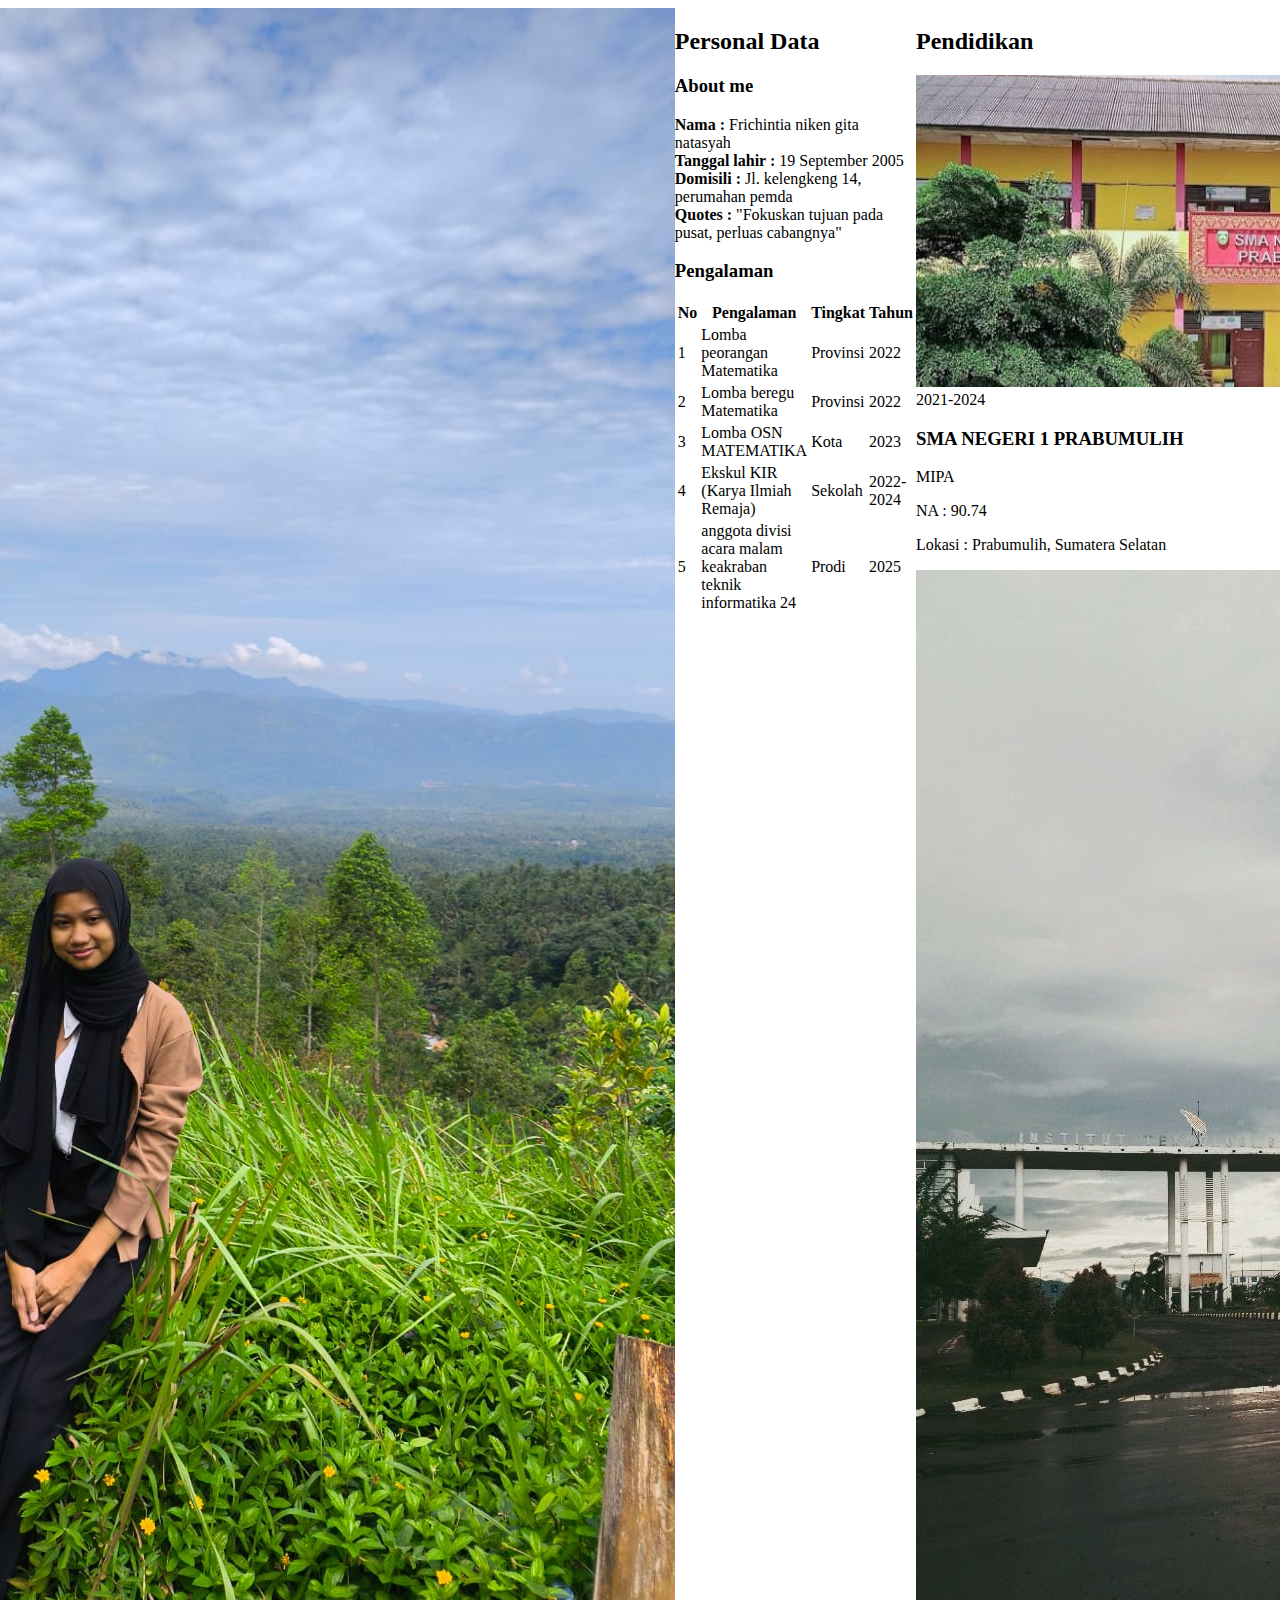
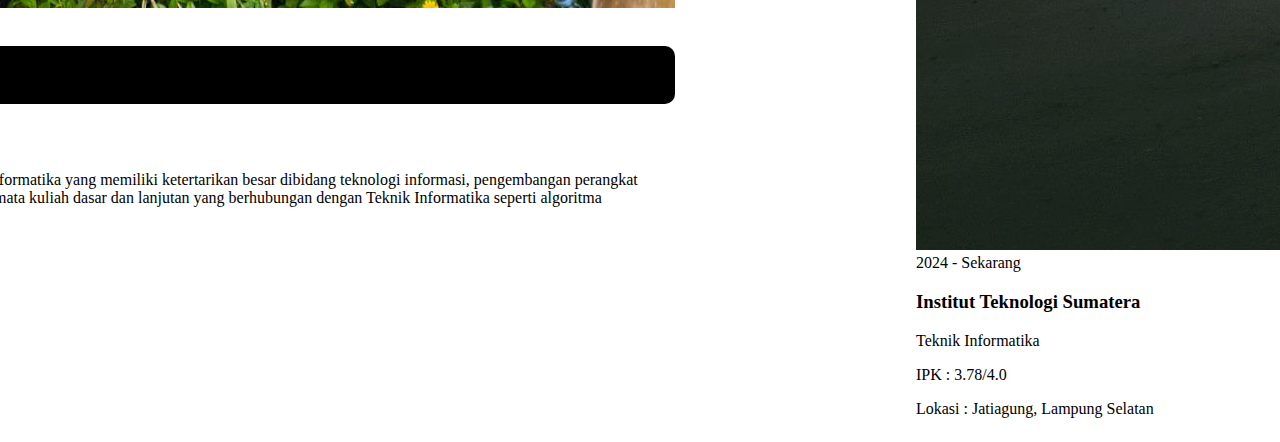
<file: dashboard.html>
<!DOCTYPE html>
<html lang="en">
<head>
    <meta charset="UTF-8">
    <meta name="viewport" content="width=device-width, initial-scale=1.0">
    <title>Frichintia niken g.n.</title>
    <!-- Font Awesome -->
    <link rel="stylesheet" href="https://cdnjs.cloudflare.com/ajax/libs/font-awesome/5.15.4/css/all.min.css">
    <link rel="stylesheet" href="style.css">
</head>
<body>
    <!-- header section -->
        <header>
            <div class="container">
                <nav class="navbar">
                    <div class="logo">MyProfile</div>
                    <ul class="nav-links">
                        <li><a href="#home" class="tab-link" >Home</a></li>
                        <li><a href="#data" class="tab-link" >About me</a></li>
                        <li><a href="#education" class="tab-link" >Education</a></li>
                        <li><a href="#contact" class="tab-link" >Contact</a></li>
                        <li><a href="index.html" id="logout-btn">Logout</a></li>
                    </ul>
                </nav>
            </div>
        </header>

        <!-- hero section -->

        <section class="hero" id="home">
            <div class="container text-center">
                <img src="441b191d-5060-4783-8783-2df910e098a7.jpg" alt="Profile" class="hero-img">
                <h1>Frichintia niken gita natasyah</h1>
                <p>TEKNIK INFORMATIKA | 124140106 | INSTITUT TEKNOLOGI SUMATERA</p>
                <p>Saya adalah mahasiswa aktif Institut Teknologi Sumatera program studi Teknik Informatika yang memiliki ketertarikan besar dibidang teknologi informasi, pengembangan perangkat lunak dan pemprograman. selama perkuliahan, saya sudah mempelajari berbagai mata kuliah dasar dan lanjutan yang berhubungan dengan Teknik Informatika seperti algoritma pemprograman </p>
            </div>
        </section>

        <!-- Personal Data Section -->
        <section class="data-diri" id="data">
            <div class="container">
                <h2 class="text-center">Personal Data</h2>
                <div class="data-grid">
                    <div class="data-card">
                        <h3>About me</h3>
                        <div class="data-item">
                            <strong>Nama :</strong> Frichintia niken gita natasyah
                        </div>
                        <div class="data-item">
                            <strong>Tanggal lahir :</strong> 19 September 2005
                        </div>
                        <div class="data-item">
                            <strong>Domisili :</strong> Jl. kelengkeng 14, perumahan pemda
                        </div>
                        <div class="data-item">
                            <strong>Quotes :</strong> "Fokuskan tujuan pada pusat, perluas cabangnya"
                        </div>
                    </div>
                        <div class="data-card">
                        <h3>Pengalaman</h3>
                        <table >
                            <thead>
                                <tr>
                                    <th>No</th>
                                    <th>Pengalaman</th>
                                    <th>Tingkat</th>
                                    <th>Tahun</th>
                                </tr>
                            </thead>
                            <tbody>
                                <tr>
                                    <td>1</td>
                                    <td>Lomba peorangan Matematika</td>
                                    <td>Provinsi</td>
                                    <td>2022</td>
                                </tr> 
                                <tr>
                                    <td>2</td>
                                    <td>Lomba beregu Matematika</td>
                                    <td>Provinsi</td>
                                    <td>2022</td>
                                </tr>
                                <tr>
                                    <td>3</td>
                                    <td>Lomba OSN MATEMATIKA</td>
                                    <td>Kota</td>
                                    <td>2023</td>
                                </tr>
                                <tr>
                                    <td>4</td>
                                    <td>Ekskul KIR (Karya Ilmiah Remaja)</td>
                                    <td>Sekolah</td>
                                    <td>2022-2024</td>
                                </tr>
                                <tr>
                                    <td>5</td>
                                    <td>anggota divisi acara malam keakraban teknik informatika 24</td>
                                    <td>Prodi</td>
                                    <td>2025</td>
                                </tr>                   
                            </tbody>       
                        </table>
                        </div>
                    </div>    
                </div>
            </div>    
        </section>

        <!-- Education Section -->
        <section class="education" id="education">
            <div class="container">
                <h2 class="text-center">Pendidikan</h2>
                <div class="education-grid">
                    <div class="education-card">
                        <div class="education-img">
                            <img src="6ddf2765-216b-404f-83d5-27b93c04173a.jpg" alt="profile">
                        </div>
                        <div class="education-info">
                            <div class="education-duration">2021-2024</div>
                            <h3>SMA NEGERI 1 PRABUMULIH</h3>
                            <p>MIPA</p>
                            <p>NA : 90.74</p>
                            <p>Lokasi : Prabumulih, Sumatera Selatan</p>
                        </div>
                    </div>
                    <div class="education-card">
                        <div class="education-img">
                            <img src="Institut Teknologi Sumatera.jpg" alt="profile">
                        </div>
                        <div class="education-info">
                            <div class="education-duration">2024 - Sekarang</div>
                            <h3>Institut Teknologi Sumatera</h3>
                            <p>Teknik Informatika</p>
                            <p>IPK : 3.78/4.0</p>
                            <p>Lokasi : Jatiagung, Lampung Selatan</p>
                        </div>
                    </div>
                </div>
            </div>
        </section>

        <!-- Contact Section -->
        <section class="contact-section" id="contact">
            <div class="container">
                <h2 class="text-center">Contact</h2>
                <div class="contact-container">
                    <div class="contact-info">
                        <h3>Contact Information</h3>
                        <div class="contact-item">
                            <div class="contact-icon">
                                <i class="fas fa-envelope"></i>
                            </div>
                            <div>
                                <h4>Email</h4>
                                <p>frichintianiken@gmail.com</p>
                            </div>
                        </div>
                        <div class="contact-item">
                            <div class="contact-icon">
                                <i class="fas fa-phone"></i>
                            </div>
                            <div>
                                <h4>Call</h4>
                                <p>+62 83176742649</p>
                            </div>
                        </div>
                        <div class="social-links">
                            <a href="tel:+628388962548" class="social-link">
                                <i class="fab fa-telegram"></i>
                            </a>
                            <a href="https://www.instagram.com/frichintia_.ngn?igsh=MWZtMzVjZHNjbjlvMg==" class="social-link">
                                <i class="fab fa-instagram"></i>
                            </a>
                            <a href="https://www.linkedin.com/in/frichintia-niken-gita-natasyah-b2b922323?utm_source=share&utm_campaign=share_via&utm_content=profile&utm_medium=android_app" class="social-link">
                                <i class="fab fa-linkedin-in"></i>
                            </a>    
                        </div>
                    </div>
                </div>
            </div>
        </section>

        <!-- Footer -->
        <footer>
            <div class="container">
                <p>2025.Frichintia niken g.n.</p>
            </div>
        </footer>

</body>
</html>
</file>
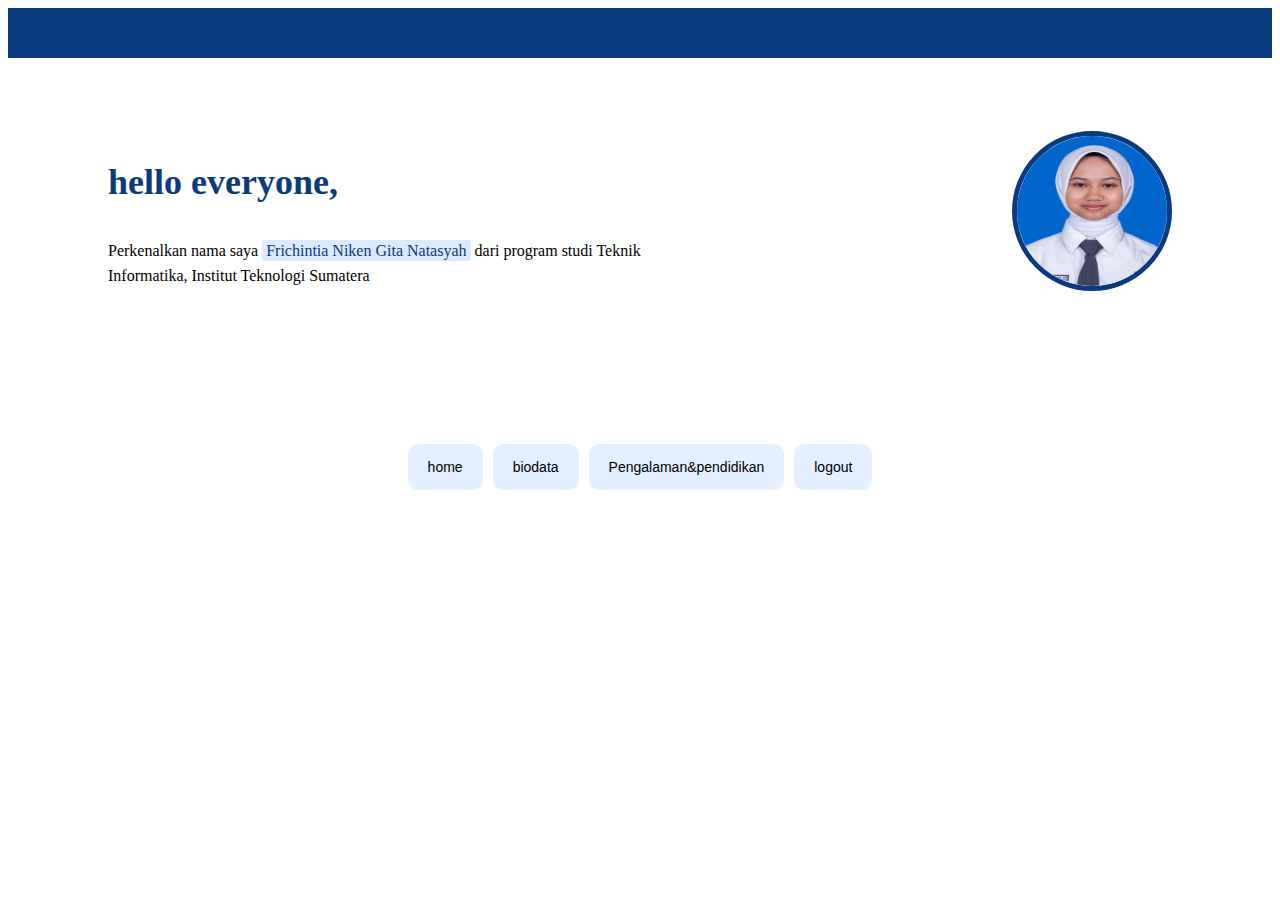
<file: index2.html>
<!DOCTYPE html>
<html lang="en">
<head>
    <meta charset="UTF-8">
    <meta name="viewport" content="width=device-width, initial-scale=1.0">
    <title>Document</title>
    <link rel="stylesheet" href="style1.css">
</head>
<body>
  <header></header>
  <div class="container1">
    <div class="intro">
<h3>hello <span>everyone</span>,</h3>
<p>Perkenalkan nama saya <span class="highlight"> Frichintia Niken Gita Natasyah</span> dari program studi Teknik Informatika, Institut Teknologi Sumatera</p>
</div>
<div class="profile">
    <img src="ad87f41f-0c3e-4b00-9846-c9cce9491798.jpg" alt="Profile Photo">
  </div>
  </div>

  <div class="menu">
    <button>home</button>
    <button>biodata</button>
    <button>Pengalaman&pendidikan</button>
    <button>logout</button>
  </div>

    
</body>
</html>
</file>
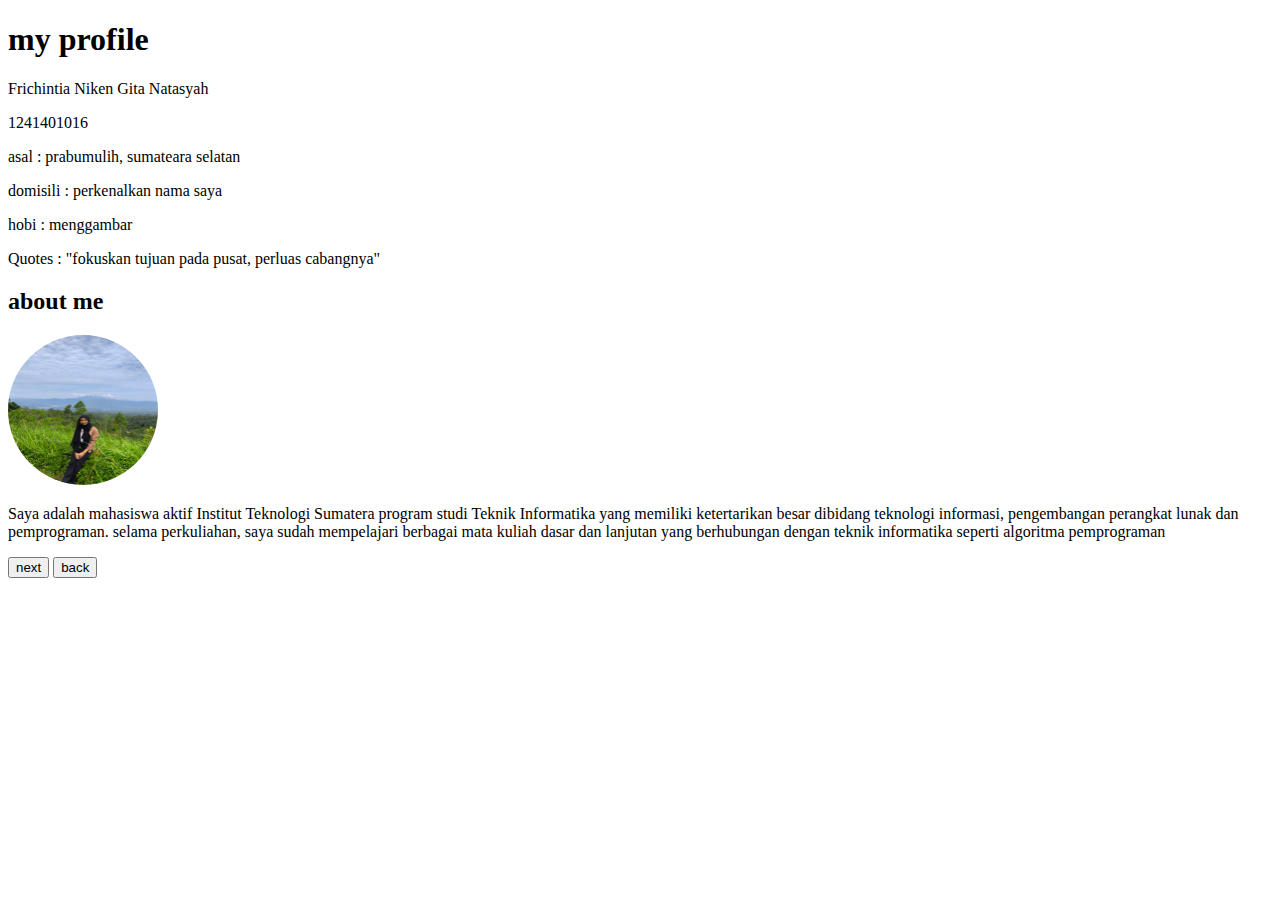
<file: index3.html>
<!DOCTYPE html>
<html lang="en">
<head>
    <meta charset="UTF-8">
    <meta name="viewport" content="width=device-width, initial-scale=1.0">
    <title>Document</title>
</head>
<body>
<h1>my profile</h1>
<p>Frichintia Niken Gita Natasyah</p>
<p>1241401016</p>
<p>asal : prabumulih, sumateara selatan</p>
<p>domisili : perkenalkan nama saya  </p>
<p>hobi : menggambar</p>
<p>Quotes : "fokuskan tujuan pada pusat, perluas cabangnya"</p>


<h2>about me</h2>
<div class="container">
    <img src="441b191d-5060-4783-8783-2df910e098a7.jpg" alt="profile photo" height="150" width="150" style="border-radius: 50%;"> 
</div>
<p>Saya adalah mahasiswa aktif Institut Teknologi Sumatera program studi Teknik Informatika yang memiliki ketertarikan besar dibidang teknologi informasi, pengembangan perangkat lunak dan pemprograman. selama perkuliahan, saya sudah mempelajari berbagai mata kuliah dasar dan lanjutan yang berhubungan dengan teknik informatika seperti algoritma pemprograman </p>

<dl>
    <dt>

    </dt>
</dl>

<div class="button">
    <button onclick="location.href='index4.html'">next</button>
    <button onclick="location.href='index2.html'">back</button>

</body>
</html>
</file>
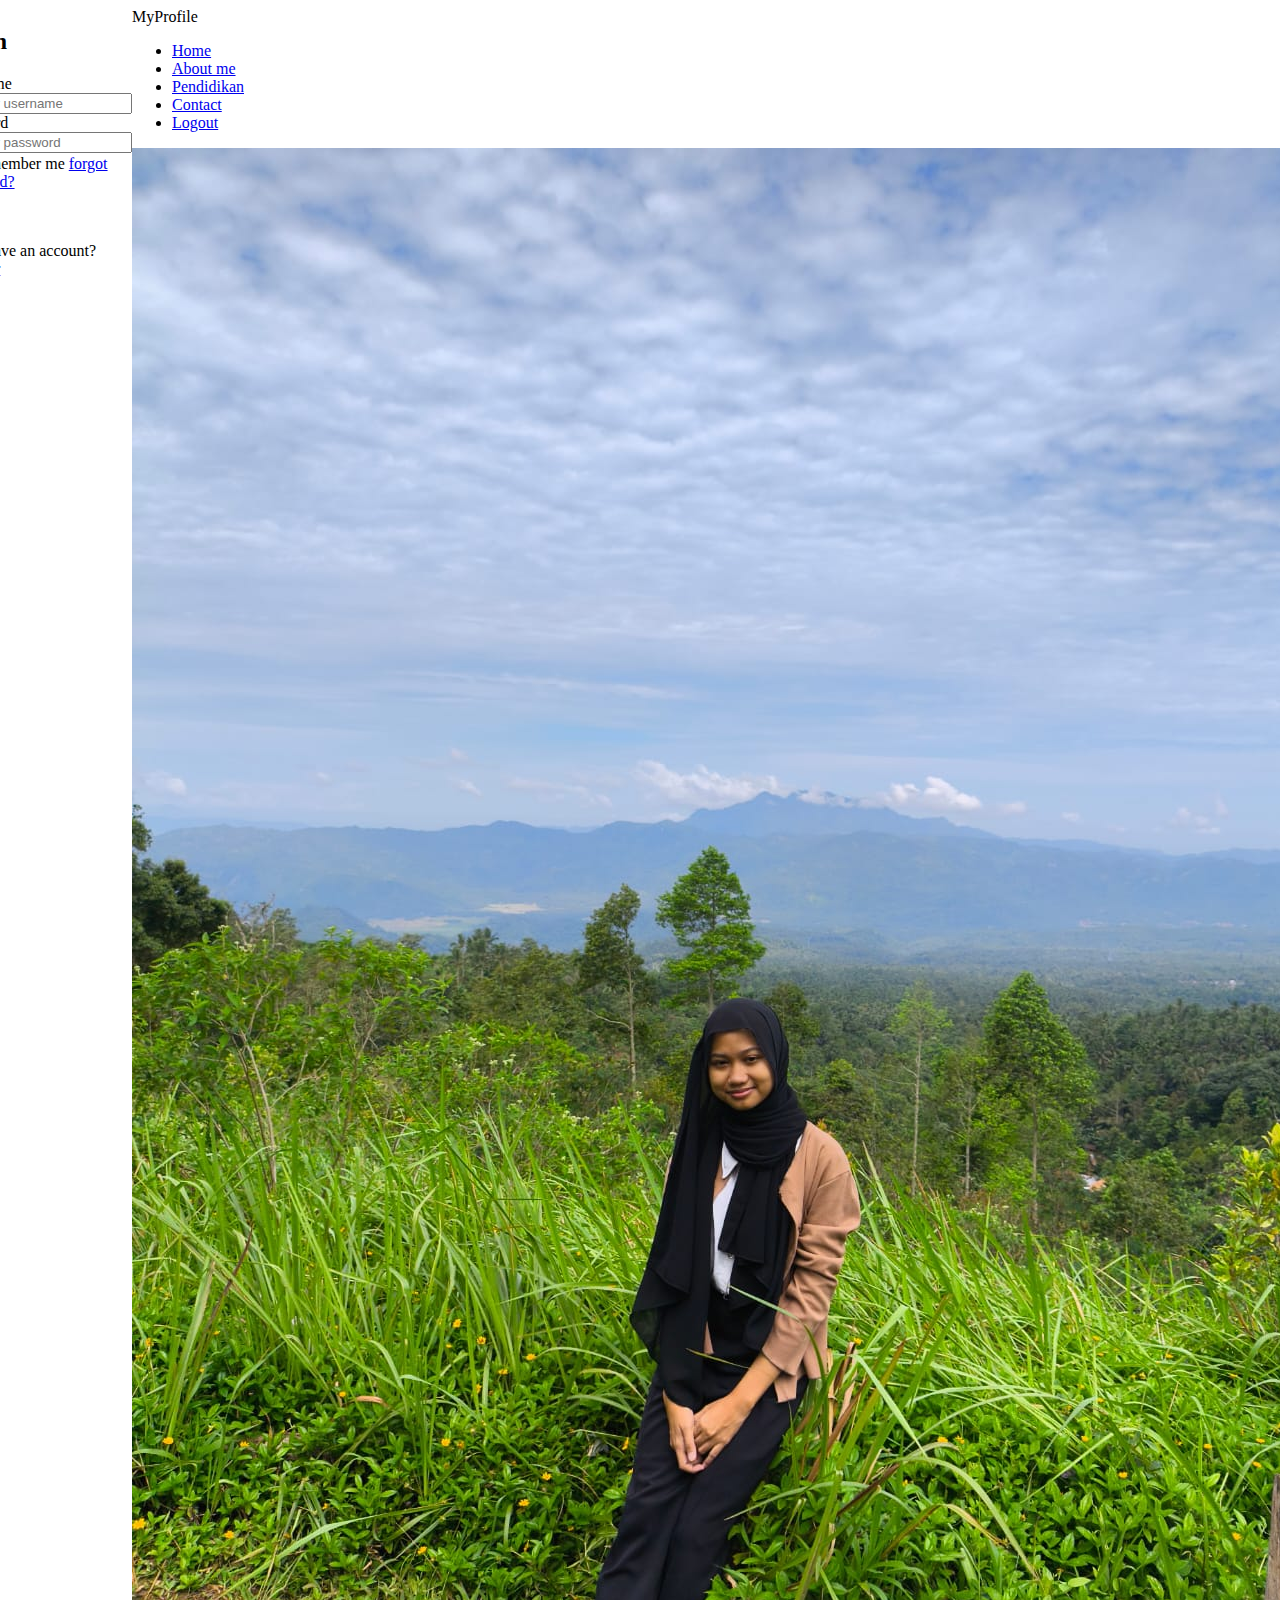
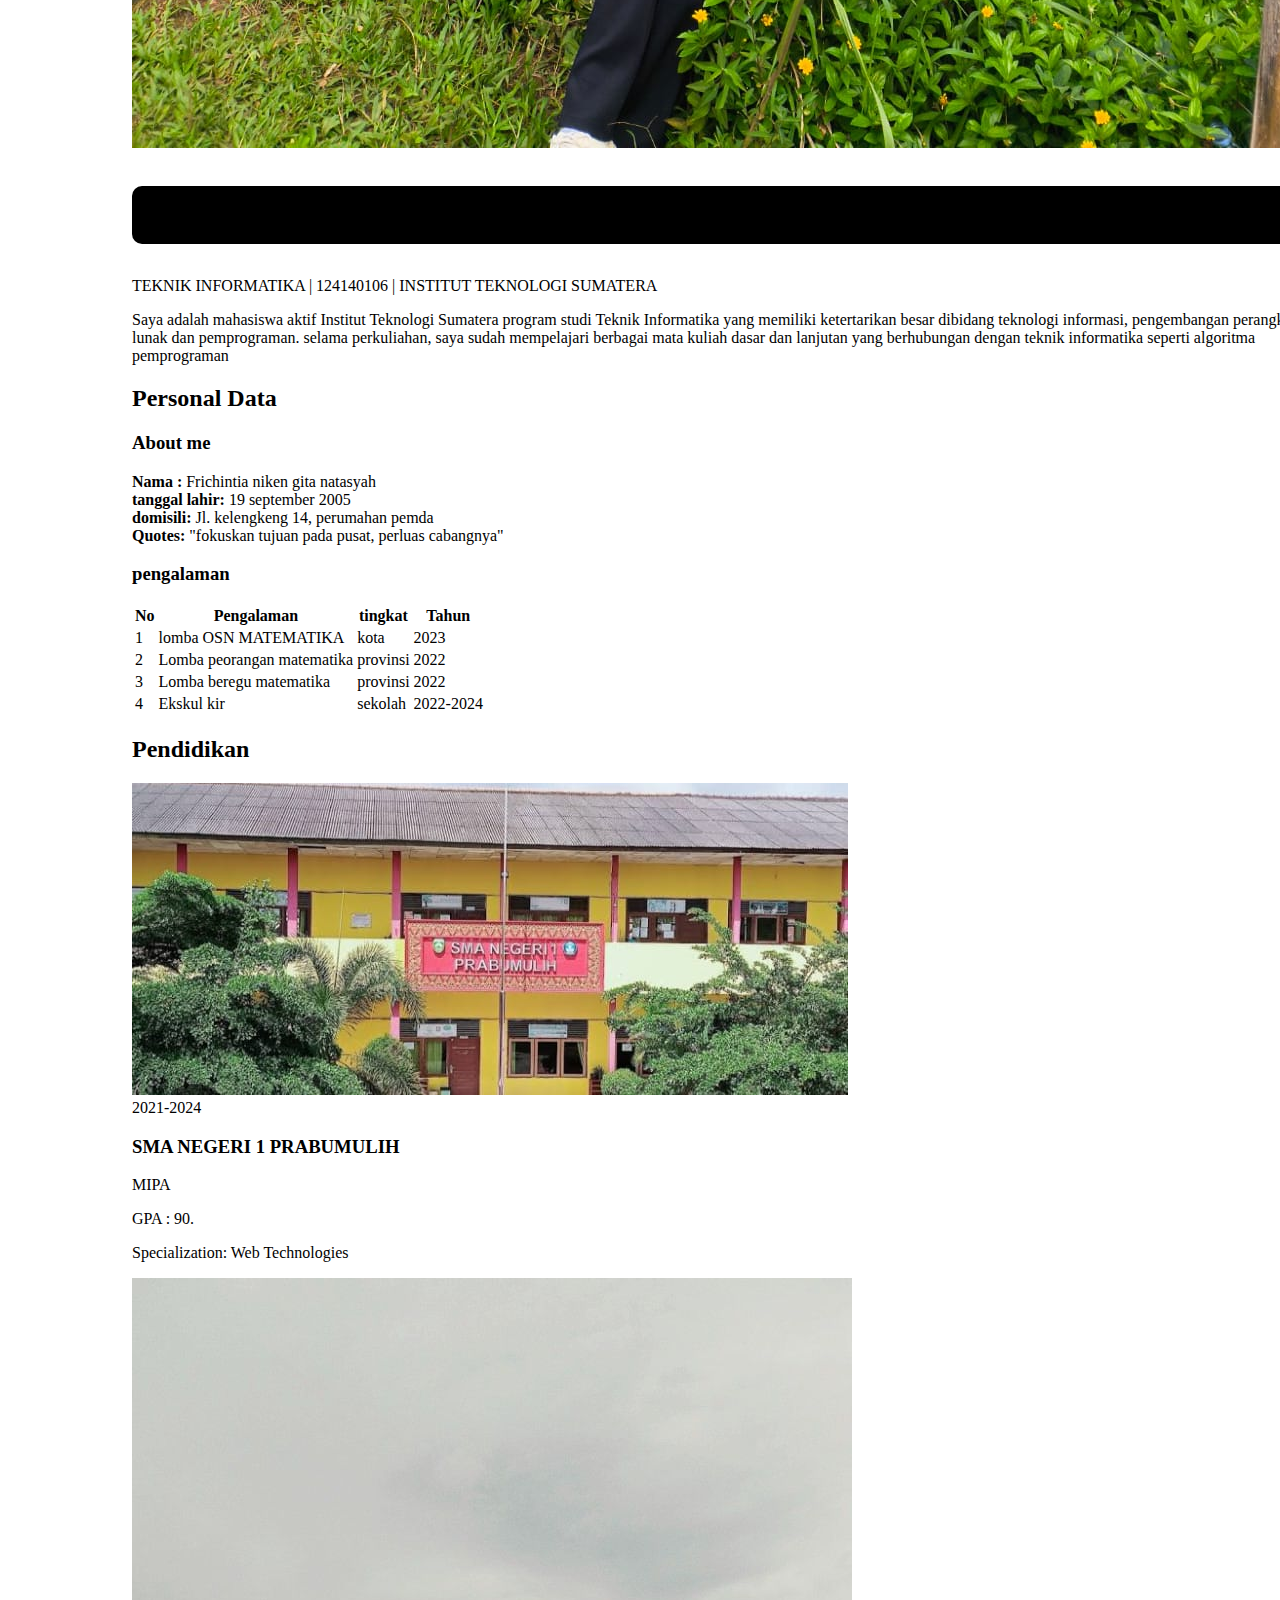
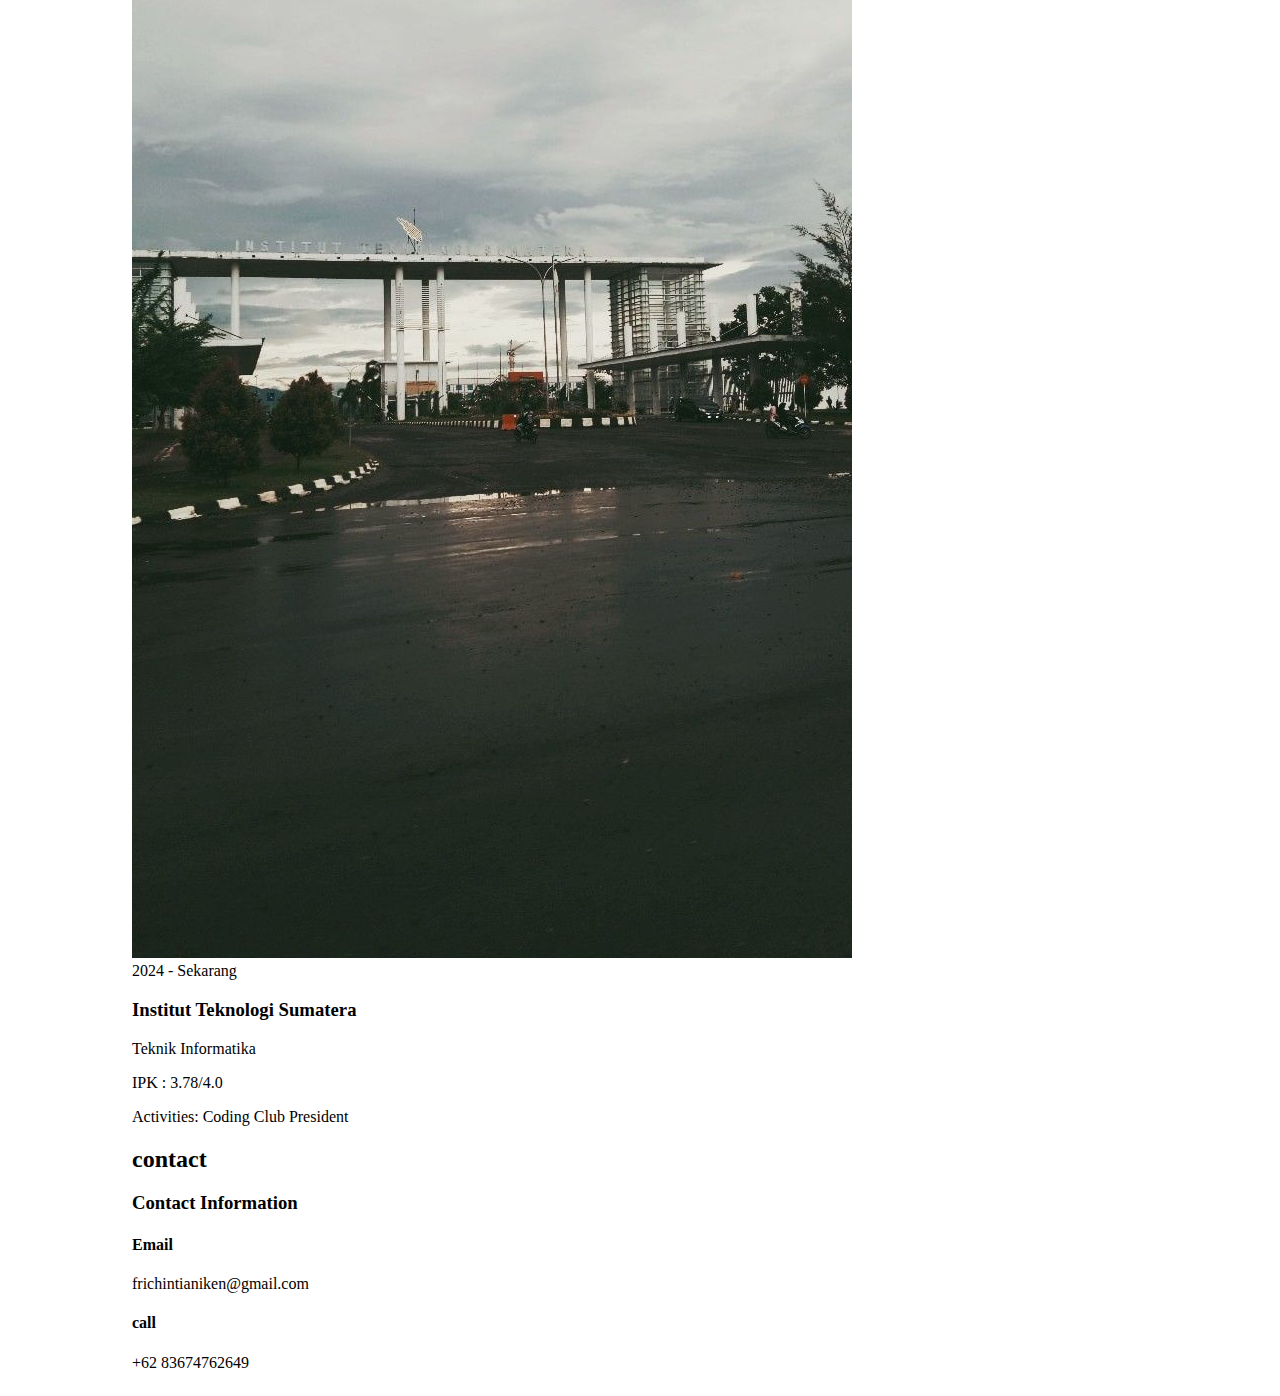
<file: niken.html>
<!DOCTYPE html>
<html lang="en">
<head>
    <meta charset="UTF-8">
    <meta name="viewport" content="width=device-width, initial-scale=1.0">
    <title>My Personal Profile</title>
    <link rel="stylesheet" href="style.css">    
</head>
<body>
    <div id="login-section">
        <div class="login-container">
            <div class="login-box">
                <h2>Login</h2>
                <form class="login-form">
                    <div class="form-group">
                        <label for="username">Username</label>
                        <input type="text" id="username" placeholder="klik your username">
                    </div>
                    <div class="form-group">
                        <label for="password">Password</label>
                        <input type="password" id="password" placeholder="klik your password">
                    </div>
                    <div class="remember-forgot">
                        <label>
                            <input type="checkbox"> Remember me
                        </label>
                        <a href="#">forgot password?</a>
                    </div>
                    <button type="button" class="login-btn" id="login-button">login</button>        
                         <div class="register-link">
                        <p>Don't have an account? <a href="#">Register</a></p>
                    </div>
                </form>
            </div>
        </div>
    </div>

  <div id="main-content" class="hidden">
        <!--Header -->
        <header>
            <div class="container">
                <nav class="navbar">
                    <div class="logo">MyProfile</div>
                    <ul class="nav-links">
                        <li><a href="#" class="tab-link" data-tab="home">Home</a></li>
                        <li><a href="#data" class="tab-link" data-tab="about">About me</a></li>
                        <li><a href="#aducation" class="tab-link" data-tab="education">Pendidikan</a></li>
                        <li><a href="#contact" class="tab-link" data-tab="contact">Contact</a></li>
                        <li><a href="#username" id="logout-btn">Logout</a></li>
                    </ul>
                    <div class="niken">
                        <i class="fas fa-bars"></i>
                    </div>
                </nav>
            </div>
        </header>

        <section class="hero tab-content" id="home-tab">
            <div class="container text-center">
                <img src="441b191d-5060-4783-8783-2df910e098a7.jpg" alt="Profile" class="hero-img">
                <h1>Frichintia niken gita natasyah</h1>
                <p>TEKNIK INFORMATIKA | 124140106 | INSTITUT TEKNOLOGI SUMATERA</p>
                <p>Saya adalah mahasiswa aktif Institut Teknologi Sumatera program studi Teknik Informatika yang memiliki ketertarikan besar dibidang teknologi informasi, pengembangan perangkat lunak dan pemprograman. selama perkuliahan, saya sudah mempelajari berbagai mata kuliah dasar dan lanjutan yang berhubungan dengan teknik informatika seperti algoritma pemprograman </p>
            </div>
        </section>

        <!-- Personal Data Section -->
        <section class="data-diri" id="data">
            <div class="container">
                <h2 class="text-center">Personal Data</h2>
                <div class="data-grid">
                    <div class="data-card">
                        <h3>About me</h3>
                        <div class="data-item">
                            <strong>Nama :</strong> Frichintia niken gita natasyah
                        </div>
                        <div class="data-item">
                            <strong>tanggal lahir:</strong> 19 september 2005
                        </div>
                        <div class="data-item">
                            <strong>domisili:</strong> Jl. kelengkeng 14, perumahan pemda
                        </div>
                        <div class="data-item">
                            <strong>Quotes:</strong> "fokuskan tujuan pada pusat, perluas cabangnya"
                        </div>
                    </div>
                    </div>
                    <div class="data-card">
                        <h3>pengalaman</h3>
                        <table>
                            <thead>
                                <tr>
                                    <th>No</th>
                                    <th>Pengalaman</th>
                                    <th>tingkat</th>
                                    <th>Tahun</th>
                                </tr>
                            </thead>
                            <tbody>
                                <tr>
                                <td>1</td>
                                <td>lomba OSN MATEMATIKA</td>
                                <td>kota</td>
                                <td>2023</td>
                                </tr>      
                                <tr>
                                    <td>2</td>
                                    <td>Lomba peorangan matematika</td>
                                    <td>provinsi</td>
                                    <td>2022</td>
                                </tr> 
                                <tr>
                                    <td>3</td>
                                    <td>Lomba beregu matematika</td>
                                    <td>provinsi</td>
                                    <td>2022</td>
                                </tr>
                                <tr>
                                    <td>4</td>
                                    <td>Ekskul kir</td>
                                    <td>sekolah</td>
                                    <td>2022-2024</td>
                                </tr>                   
                            </tbody>
                                
                        </table>
                        
                    </div>
                </div>    
        </section>

        <!-- Education Section -->
        <section class="education" id="education">
            <div class="container">
                <h2 class="text-center">Pendidikan</h2>
                <div class="education-grid">
                    <div class="education-card">
                        <div class="education-img">
                            <img src="6ddf2765-216b-404f-83d5-27b93c04173a.jpg" alt="profile">
                        </div>
                        <div class="education-info">
                            <div class="education-duration">2021-2024</div>
                            <h3>SMA NEGERI 1 PRABUMULIH</h3>
                            <p>MIPA</p>
                            <p>GPA : 90.</p>
                            <p>Specialization: Web Technologies</p>
                        </div>
                    </div>
                    <div class="education-card">
                        <div class="education-img">
                            <img src="Institut Teknologi Sumatera.jpg" alt="profile">
                        </div>
                        <div class="education-info">
                            <div class="education-duration">2024 - Sekarang</div>
                            <h3>Institut Teknologi Sumatera</h3>
                            <p>Teknik Informatika</p>
                            <p>IPK : 3.78/4.0</p>
                            <p>Activities: Coding Club President</p>
                        </div>
                    </div>
                </div>
            </div>
        </section>

        <!-- Contact Section -->
        <section class="contact-section" id="contact">
            <div class="container">
                <h2 class="text-center">contact</h2>
                <div class="contact-container">
                    <div class="contact-info">
                        <h3>Contact Information</h3>
                        <div class="contact-item">
                            <div class="contact-icon">
                                <i class="fas fa-envelope"></i>
                            </div>
                            <div>
                                <h4>Email</h4>
                                <p>frichintianiken@gmail.com</p>
                            </div>
                        </div>
                        <div class="contact-item">
                            <div class="contact-icon">
                                <i class="fas fa-phone"></i>
                            </div>
                            <div>
                                <h4>call</h4>
                                <p>+62 83674762649</p>
                            </div>
                        </div>
                        <div class="social-links">
                            <a href="#" class="social-link">
                                <i class="fab fa-twitter"></i>
                            </a>
                            <a href="#" class="social-link">
                                <i class="fab fa-instagram"></i>
                            </a>
                            <a href="#" class="social-link">
                                <i class="fab fa-linkedin-in"></i>
                            </a>
                            <a href="#" class="social-link">
                                <i class="fab fa-github"></i>
                            </a>
                        </div>
                    </div>
                </div>
            </div>
        </section>

        <!-- Footer -->
        <footer>
            <div class="container">
            
            </div>
        </footer>
    </div>
    </div>

<script>
        // Toggle mobile menu
        const niken = document.querySelector('.niken');
        const navLinks = document.querySelector('.nav-links');

        niken.addEventListener('click', () => {
            navLinks.classList.toggle('active');
        });

        // Tab switching functionality
        document.querySelectorAll('.tab-link').forEach(link => {
            link.addEventListener('click', function(e) {
                e.preventDefault();
                
                // Hide all tabs
                document.querySelectorAll('.tab-content').forEach(tab => {
                    tab.style.display = 'none';
                });
                
                // Show selected tab
                const tabId = this.getAttribute('data-tab') + '-tab';
                document.getElementById(tabId).style.display = 'block';
                
                // Close mobile menu if open
                if (navLinks.classList.contains('active')) {
                    navLinks.classList.remove('active');
                }
            });
        });

        // Show home tab by default
        document.getElementById('home-tab').style.display = 'block';

        // Login functionality
        const loginButton = document.getElementById('login-button');
        const logoutButton = document.getElementById('logout-btn');
        const loginSection = document.getElementById('login-section');
        const mainContent = document.getElementById('main-content');

        loginButton.addEventListener('click', () => {
            const username = document.getElementById('username').value;
            const password = document.getElementById('password').value;
            
            // Simple validation for demo purposes
            if (username && password) {
                loginSection.classList.add('hidden');
                mainContent.classList.remove('hidden');
                window.scrollTo(0, 0);
            } else {
                alert('Please enter both username and password');
            }
        });

        logoutButton.addEventListener('click', (e) => {
            e.preventDefault();
            loginSection.classList.remove('hidden');
            mainContent.classList.add('hidden');
            document.getElementById('username').value = '';
            document.getElementById('password').value = '';
        });
    </script>

</body>
</html>
</file>
<file: style.css>
body{
    background-color: white;
    font-family: century gothic;
    display: flex;
    justify-content: center;
    align-items: upper-center;
}
h1{
    transition: all 0.2s ease;
    font-size: 50px;
    border-radius: 10px ;
    background-color: black;
    color :aliceblue 
    padding: 10px;
}
h1:hover{
    transform: scale(2);
    background-color: white;
    color: black;
    border-radius: 1px;
    outline: 10px solid black;  
}
button{
    color: black;
    background-color: cyan;
    border-radius:1px; 
    outline: none;
    border: none;
    padding : 10px;
    
}
</file>
<file: style1.css>
body {
  background-color: rgb(255, 255, 255);
  font-style: times new roman;
  justify-content: center;
  line-height: 1.6;
}
.login-container {
            display: flex;
            justify-content: center;
            align-items: center;
            min-height: 100vh;
            background-color: rgb(1,1,37);
            
}
.login-box {
            background-color: rgb(1,1,37);
            padding: 40px;
            border-radius: 2px;
            width: 100%;
            max-width: 400px;
            outline : 2px solid white;
          
}
.login-box h2 {
            text-align: center;
            margin-bottom: 30px;
            color: white
}

.form-group {
            margin-bottom: 20px;
            color : white;
            text-align: center;
            text-size-adjust: 20px;
}
  
h2{
            margin-top: 20px;
            color: rgb(250, 242, 242);
            text-align: center;
}
p {
            margin-bottom: 15px;
}
.remember{
  color : white;

}
.buttons2{
  text-align: center;
}
.img1{
  justify-content: right;
  display: flex;
  
}
header {
      background-color: #0b397e;
      height: 50px;
      width: 100%;
}
.container1 {
      display: flex;
      justify-content: space-between;
      align-items: center;
      padding: 60px 100px;
    }
.intro {
      max-width: 600px;
}

.intro h3 {
      font-size: 36px;
      color: #0b397e;
}

.intro h3 span {
      font-weight: 800;
}

.intro p {
      margin-top: -10px;
      font-size: 16px;
}

.highlight {
      background-color: #dbeafe;
      padding: 2px 4px;
      border-radius: 3px;
      color: #0b397e;
}
.profile {
      width: 150px;
      height: 150px;
      border-radius: 50%;
      overflow: hidden;
      border: 5px solid #0b397e;
}

.profile img {
      width: 100%;
      height: 100%;
    
}

.menu {
      display: flex;
      justify-content: center;
      margin-top: 80px;
}
.menu button {
      background-color: #e4efff;
      border: none;
      padding: 15px 20px;
      margin: 0 5px;
      border-radius: 10px;
      cursor: pointer;
      font-size: 14px;

}

.menu button:hover {
      background-color: #d0e0ff;
}
</file>
